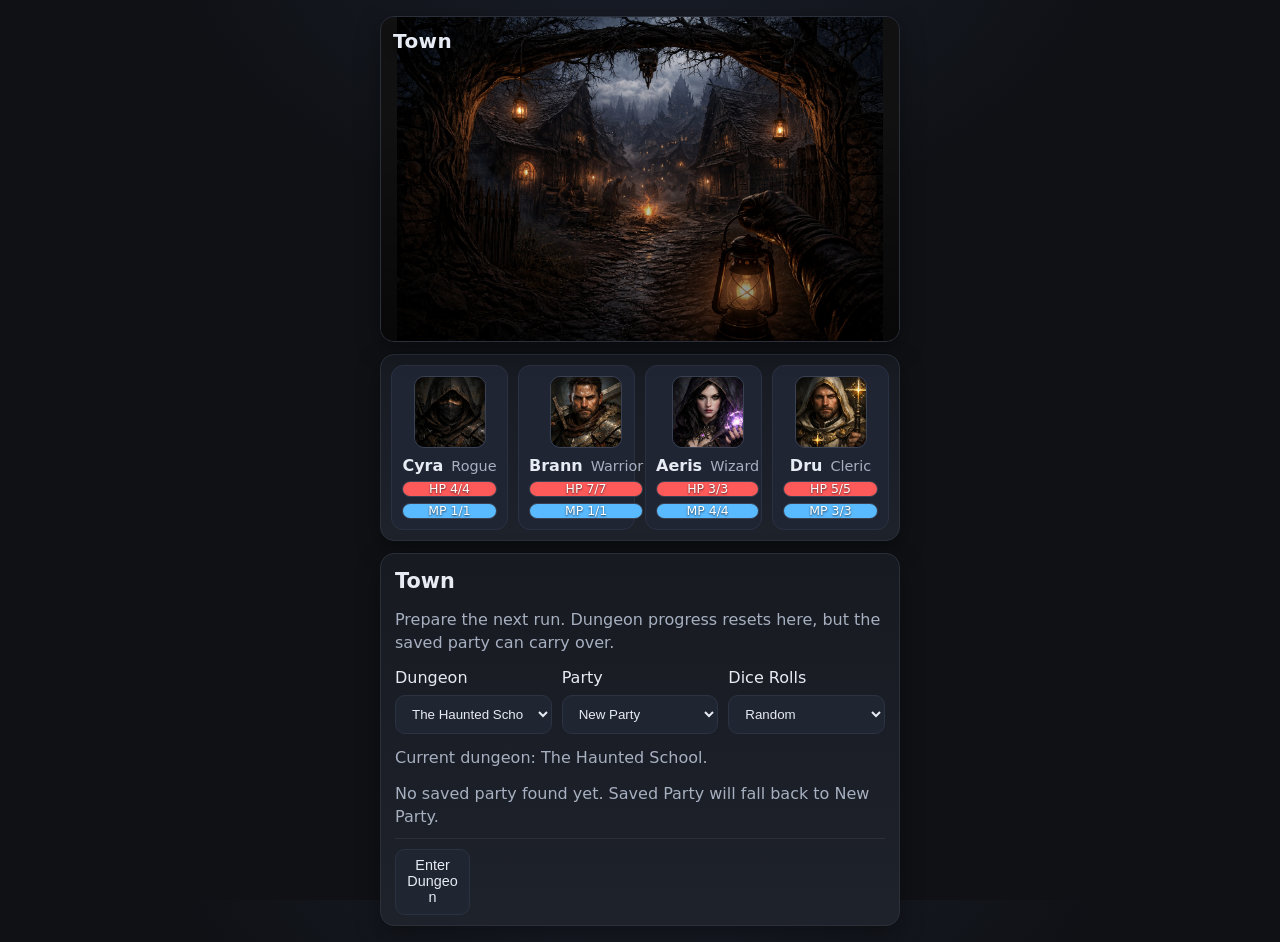
<file: index.html>
<!DOCTYPE html>
<html lang="en">
<head>
  <meta charset="UTF-8" />
  <meta name="viewport" content="width=device-width, initial-scale=1" />
  <title>Four Against Homework</title>
  <link rel="stylesheet" href="styles.css?v=20260324g" />
</head>
<body>
<div class="page">
    <main class="column">

      <!-- Monster Panel -->
      <section class="card monster" id="monster-panel">
        <img id="monster-img" class="monster-img" alt="Monster" />
        <div class="monster-overlay">
          <div class="monster-meta">
            <div class="monster-name" id="monster-name">??</div>
          </div>
          <div class="monster-stats" id="monster-stats">
			<div class="badge" id="monster-power">Power: 0</div>
            <div class="row">
              <span class="label">HP</span>
              <div class="bar" aria-label="Monster HP">
                <div class="bar-fill" id="monster-hp-fill" style="background: var(--hp); width: 50%"></div>
                <div class="bar-text" id="monster-hp-fill-text">0 / 0</div>
              </div>
            </div>
          </div>
        </div>
      </section>

      <!-- Party Panel -->
      <section class="card party" id="party">
        <!-- Party members injected by JS -->
      </section>

      <!-- Story / Situation Text -->
      <section class="card story" id="story">
        <div class="story-scroll" id="story-scroll">
          <div class="story-content" id="story-content">
            The party stands before the old haunted school house. The air hums with dread...and learning potential!<br>
          </div>
          <div class="actions" id="actions">
            <!-- Buttons injected by JS for easy reconfiguration -->
          </div>
        </div>
      </section>

    </main>
  </div>

  <!-- Character modal -->
<div id="char-modal-backdrop" class="char-modal-backdrop" aria-hidden="true">
  <div class="char-modal" role="dialog" aria-modal="true" aria-label="Character details">
    <div class="char-modal-header">
      <div>
        <div class="char-modal-title" id="char-modal-title">Character</div>
        <div class="char-modal-sub" id="char-modal-sub"></div>
      </div>
      <button class="char-modal-close" id="char-modal-close">Close</button>
    </div>

    <div class="char-modal-grid">
      <img id="char-modal-portrait" class="char-modal-portrait" alt="Character portrait" />
      <div>
        <div class="char-kv" id="char-modal-kv"></div>
        <div style="margin-top:12px;">
          <div style="font-weight:700;">Attacks</div>
          <ul class="attack-list" id="char-modal-attacks"></ul>
        </div>
        <div style="margin-top:12px;">
          <div style="font-weight:700;">Combat Bonuses</div>
          <ul class="attack-list" id="char-modal-derived"></ul>
        </div>
      </div>
    </div>
  </div>
</div>

  <script src="js/ui.js?v=20260324g"></script>

  <!-- Data (swap these to swap party/rooms) -->
  <script src="js/data/party.js?v=20260324g"></script>
  <script src="js/data/rooms.js?v=20260324g"></script>
  <script src="js/state.js?v=20260324g"></script>

  <!-- Game logic -->
  <script src="js/stateMachine.js?v=20260324g"></script>
  <script src="js/main.js?v=20260324g"></script>

  <!-- Tests -->
  <script src="js/tests/smokeTests.js?v=20260324g"></script>
</body>
</html>
</file>
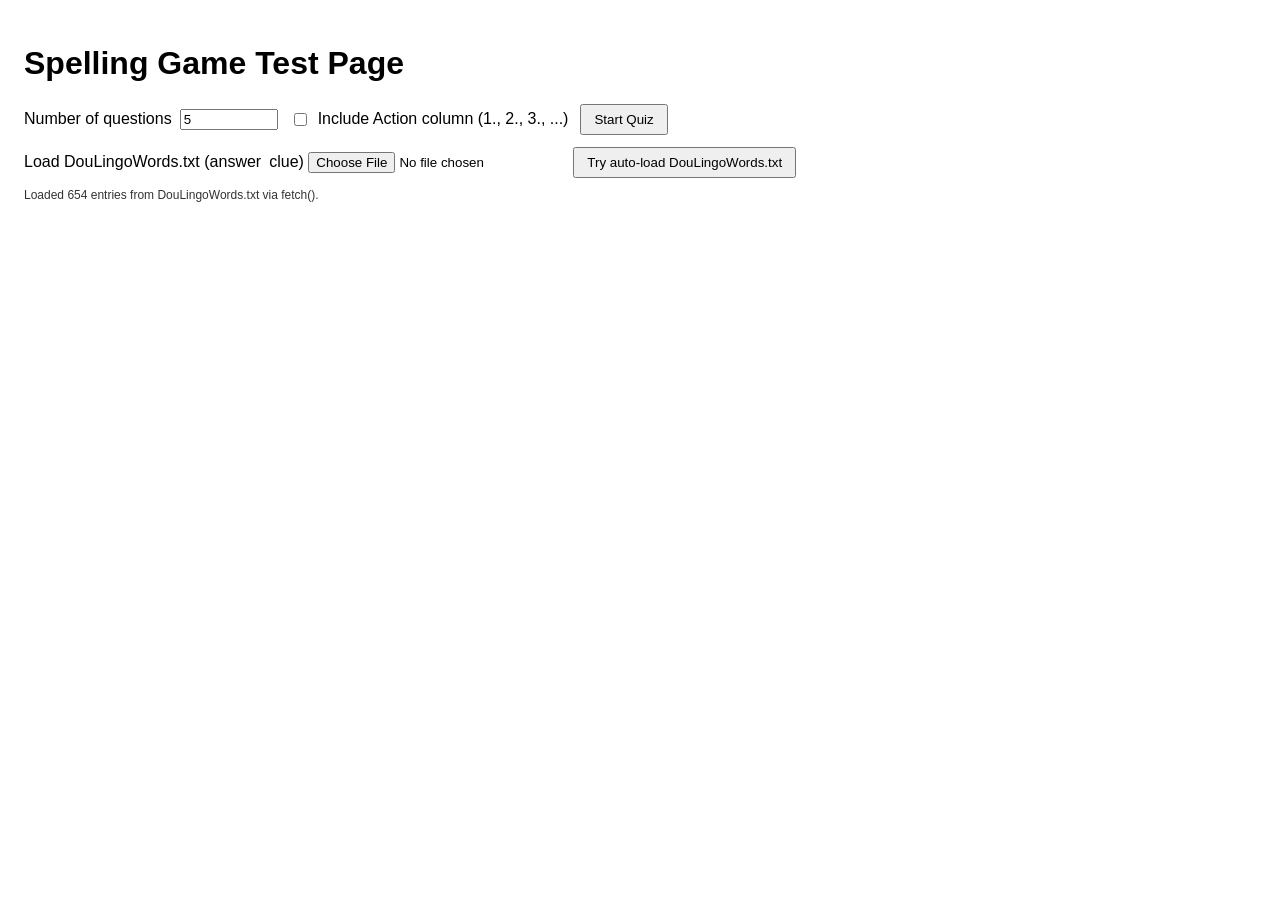
<file: SpellingGameExample.html>
<!DOCTYPE html>
<html lang="en">
<head>
  <meta charset="UTF-8" />
  <title>Spelling Game Test (TSV loader)</title>
  <style>
    body { font-family: Arial, sans-serif; padding: 16px; }
    .controls { display: flex; gap: 12px; align-items: center; flex-wrap: wrap; margin: 12px 0 10px; }
    label { display: inline-flex; gap: 8px; align-items: center; }
    input[type="number"] { width: 90px; }
    #status { margin: 8px 0 16px; color: #333; }

    #quiz-overlay {
      position: fixed; inset: 0;
      background: rgba(0,0,0,0.5);
      display: flex; align-items: center; justify-content: center;
      z-index: 9999;
    }

    .quiz-modal {
      background: #fff;
      padding: 16px 20px;
      border-radius: 10px;
      max-width: 980px;
      width: 95%;
      box-shadow: 0 6px 16px rgba(0,0,0,0.3);
      max-height: 85vh;
      overflow: auto;
    }

    .quiz-modal h2 { margin: 0 0 12px; }

    table { width: 100%; border-collapse: collapse; margin-bottom: 12px; font-size: 14px; }
    th, td { border: 1px solid #ccc; padding: 6px; vertical-align: top; }
    th { background: #f0f0f0; }

    .col-action { width: 8%; white-space: nowrap; }
    .col-question { width: 32%; }
    .col-user { width: 22%; }
    .col-correct { width: 28%; }
    .col-mistakes { width: 6%; text-align: center; }
    .col-roll { width: 6%; text-align: center; }

    .user-answer input { width: 100%; box-sizing: border-box; }

    .correct-answer { font-family: monospace; white-space: pre-wrap; }
    .mistake { color: red; font-weight: bold; }

    .quiz-footer {
      display: flex; align-items: center; justify-content: space-between;
      gap: 12px; flex-wrap: wrap;
    }

    .total-mistakes { font-weight: bold; }
    button { padding: 6px 12px; cursor: pointer; }
    .small { font-size: 12px; color: #666; }
  </style>
</head>
<body>

  <h1>Spelling Game Test Page</h1>

  <div class="controls">
    <label>
      Number of questions
      <input id="numQuestions" type="number" min="1" step="1" value="5" />
    </label>

    <label>
      <input id="includeActions" type="checkbox" />
      Include Action column (1., 2., 3., ...)
    </label>

    <button id="startBtn">Start Quiz</button>
  </div>

  <div class="controls">
    <label>
      Load DouLingoWords.txt (answer<TAB>clue)
      <input id="fileInput" type="file" accept=".txt,.tsv" />
    </label>
    <button id="reloadBtn" title="Tries fetch('DouLingoWords.txt') again">Try auto-load DouLingoWords.txt</button>
  </div>

  <div id="status" class="small"></div>

<script>
  // Default fallback questions (used if no file loaded)
  let QUESTIONS = [
    { clue: "Feline pet", answer: "cat" },
    { clue: "Opposite of cold", answer: "hot" },
    { clue: "Baby dog", answer: "puppy" },
    { clue: "Color of grass", answer: "green" },
    { clue: "Star at the center of our solar system", answer: "sun" },
    { clue: "Day after Monday", answer: "tuesday" },
    { clue: "Frozen water", answer: "ice" },
    { clue: "Not old", answer: "new" },
    { clue: "Large body of water", answer: "ocean" },
    { clue: "Man's best friend", answer: "dog" },
    { clue: "To sleep lightly", answer: "nap" },
    { clue: "First month of the year", answer: "january" }
  ];

  const statusEl = document.getElementById("status");
  function setStatus(msg) { statusEl.textContent = msg; }

  function escapeHtml(str) {
    return String(str)
      .replace(/&/g, "&amp;")
      .replace(/</g, "&lt;")
      .replace(/>/g, "&gt;")
      .replace(/"/g, "&quot;")
      .replace(/'/g, "&#039;");
  }

  function pickRandomQuestions(count) {
    const indices = Array.from(QUESTIONS.keys());
    for (let i = indices.length - 1; i > 0; i--) {
      const j = Math.floor(Math.random() * (i + 1));
      [indices[i], indices[j]] = [indices[j], indices[i]];
    }
    return indices.slice(0, count).map(i => QUESTIONS[i]);
  }

  // Levenshtein edit distance
  function levenshtein(a, b) {
    const m = a.length, n = b.length;
    const dp = Array.from({ length: m + 1 }, () => Array(n + 1).fill(0));
    for (let i = 0; i <= m; i++) dp[i][0] = i;
    for (let j = 0; j <= n; j++) dp[0][j] = j;

    for (let i = 1; i <= m; i++) {
      for (let j = 1; j <= n; j++) {
        const cost = a[i - 1] === b[j - 1] ? 0 : 1;
        dp[i][j] = Math.min(
          dp[i - 1][j] + 1,
          dp[i][j - 1] + 1,
          dp[i - 1][j - 1] + cost
        );
      }
    }
    return dp[m][n];
  }

  // for auto-5 rule: any overlap in letters/digits (ignoring spaces/punct)
  function hasAnyAlnumOverlap(correctRaw, userRaw) {
    const c = (correctRaw || "").toLowerCase().match(/[a-z0-9]/g) || [];
    const u = (userRaw || "").toLowerCase().match(/[a-z0-9]/g) || [];
    if (c.length === 0 || u.length === 0) return false;
    const setC = new Set(c);
    for (const ch of u) if (setC.has(ch)) return true;
    return false;
  }

  // Remove spaces ONLY (punct stays)
  function removeSpaces(s) {
    return String(s || "").replace(/\s+/g, "");
  }

  // New scoring:
  // - spaces excluded from mistakes (removed before distance)
  // - no special missing/extra word rules
  // - keep auto-5 if nothing matches (alnum overlap)
  // - cap at 5
  function computeMistakes(correctRaw, userRaw) {
    if (!hasAnyAlnumOverlap(correctRaw, userRaw)) return 5;
    const c = removeSpaces(correctRaw).toLowerCase();
    const u = removeSpaces(userRaw).toLowerCase();
    const d = levenshtein(c, u);
    return Math.min(5, d);
  }

  // Highlighting: compute diff on de-spaced strings,
  // then map highlights back onto the original correct string (spaces never highlighted).
  function highlightCorrectIgnoringSpaces(correctRaw, userRaw) {
    const correctChars = Array.from(String(correctRaw || ""));
    const correctNoSpace = correctChars.filter(ch => !/\s/.test(ch)).join("");
    const userNoSpace = removeSpaces(userRaw);

    const A = correctNoSpace.toLowerCase();
    const B = String(userNoSpace || "").toLowerCase();

    const m = A.length, n = B.length;
    const dp = Array.from({ length: m + 1 }, () => Array(n + 1).fill(0));
    for (let i = 0; i <= m; i++) dp[i][0] = i;
    for (let j = 0; j <= n; j++) dp[0][j] = j;

    for (let i = 1; i <= m; i++) {
      for (let j = 1; j <= n; j++) {
        const cost = A[i - 1] === B[j - 1] ? 0 : 1;
        dp[i][j] = Math.min(
          dp[i - 1][j] + 1,
          dp[i][j - 1] + 1,
          dp[i - 1][j - 1] + cost
        );
      }
    }

    // Backtrack to get a per-character mark for correctNoSpace characters
    let i = m, j = n;
    const mark = new Array(m).fill(false); // mark[k]=true means correctNoSpace[k] is wrong (sub/del)

    while (i > 0 || j > 0) {
      if (i > 0 && j > 0 && A[i - 1] === B[j - 1] && dp[i][j] === dp[i - 1][j - 1]) {
        // match
        i--; j--;
      } else if (i > 0 && j > 0 && dp[i][j] === dp[i - 1][j - 1] + 1) {
        // substitution => mark that correct char
        mark[i - 1] = true;
        i--; j--;
      } else if (i > 0 && dp[i][j] === dp[i - 1][j] + 1) {
        // deletion => mark that correct char
        mark[i - 1] = true;
        i--;
      } else {
        // insertion => extra user char, nothing to mark in correct
        j--;
      }
    }

    // Rebuild HTML over the ORIGINAL correctRaw, consuming marks for non-space chars
    let k = 0; // index into correctNoSpace / mark
    let html = "";
    for (const ch of correctChars) {
      if (/\s/.test(ch)) {
        html += escapeHtml(ch); // spaces never highlighted
      } else {
        const isWrong = (k < mark.length) ? mark[k] : false;
        if (isWrong) html += `<span class="mistake">${escapeHtml(ch)}</span>`;
        else html += escapeHtml(ch);
        k++;
      }
    }
    return html || escapeHtml(correctRaw);
  }

  /**
   * showQuiz(numQuestions, actions?)
   * returns Promise that resolves to rolls array (6 - mistakes) on OK.
   */
  function showQuiz(numQuestions, actions) {
    const selected = pickRandomQuestions(numQuestions);
    const includeActionCol = Array.isArray(actions);

    return new Promise((resolve) => {
      const headerCells = [
        includeActionCol ? `<th class="col-action">Action</th>` : ``,
        `<th class="col-question">Question</th>`,
        `<th class="col-user">Your Answer</th>`,
        `<th class="col-correct">Real Answer</th>`,
        `<th class="col-mistakes">Mistakes</th>`,
        `<th class="col-roll">Roll</th>`
      ].filter(Boolean).join("");

      const rowsHtml = selected.map((q, idx) => `
        <tr data-index="${idx}">
          ${includeActionCol ? `<td class="col-action">${escapeHtml(actions[idx] ?? "")}</td>` : ``}
          <td class="col-question">${escapeHtml(q.clue)}</td>
          <td class="col-user user-answer">
            <input type="text" data-index="${idx}" autocomplete="off" />
          </td>
          <td class="col-correct correct-answer"></td>
          <td class="col-mistakes mistake-count"></td>
          <td class="col-roll roll-cell"></td>
        </tr>
      `).join("");

      const overlay = document.createElement("div");
      overlay.id = "quiz-overlay";
      overlay.innerHTML = `
        <div class="quiz-modal">
          <h2>Spelling Quiz</h2>
          <table>
            <thead><tr>${headerCells}</tr></thead>
            <tbody>${rowsHtml}</tbody>
          </table>
          <div class="quiz-footer">
            <div class="total-mistakes">Total mistakes: <span id="total-mistakes">0</span></div>
            <div><button id="quiz-submit">Submit</button></div>
          </div>
        </div>
      `;
      document.body.appendChild(overlay);

      const submitButton = overlay.querySelector("#quiz-submit");
      const totalMistakesSpan = overlay.querySelector("#total-mistakes");
      const tbody = overlay.querySelector("tbody");
      const firstInput = overlay.querySelector('input[data-index="0"]');

      let graded = false;
      const rolls = new Array(selected.length).fill(6);

      submitButton.addEventListener("click", () => {
        if (!graded) {
          let totalMistakes = 0;
          const rows = Array.from(tbody.querySelectorAll("tr[data-index]"));

          rows.forEach(row => {
            const idx = parseInt(row.getAttribute("data-index"), 10);
            const correct = selected[idx].answer;
            const input = row.querySelector('input[data-index]');
            const userAns = input.value;

            const mistakes = computeMistakes(correct, userAns);
            const roll = 6 - mistakes;

            rolls[idx] = roll;
            totalMistakes += mistakes;

            row.querySelector(".correct-answer").innerHTML = highlightCorrectIgnoringSpaces(correct, userAns);
            row.querySelector(".mistake-count").textContent = String(mistakes);
            row.querySelector(".roll-cell").textContent = String(roll);

            input.disabled = true;
          });

          totalMistakesSpan.textContent = String(totalMistakes);
          graded = true;
          submitButton.textContent = "OK";
        } else {
          overlay.remove();
          resolve(rolls);
        }
      });

      if (firstInput) firstInput.focus();
    });
  }

  // Parse DouLingoWords format: answer \t clue
  function parseDouLingoText(text) {
    const lines = String(text || "").split(/\r?\n/);
    const out = [];

    for (const line of lines) {
      if (!line.trim()) continue;
      const parts = line.split("\t");
      if (parts.length < 2) continue;

      const answer = parts[0].trim();
      const clue = parts.slice(1).join("\t").trim(); // in case clue contains tabs
      if (!answer || !clue) continue;

      out.push({ answer, clue });
    }
    return out;
  }

  async function tryAutoLoad() {
    try {
      const resp = await fetch("DouLingoWords.txt", { cache: "no-store" });
      if (!resp.ok) throw new Error(`HTTP ${resp.status}`);
      const text = await resp.text();
      const parsed = parseDouLingoText(text);
      if (parsed.length === 0) throw new Error("Parsed 0 valid lines (needs answer<TAB>clue).");

      QUESTIONS = parsed;
      setStatus(`Loaded ${QUESTIONS.length} entries from DouLingoWords.txt via fetch().`);
    } catch (e) {
      setStatus(`Auto-load failed (this is normal if you're opening the HTML file directly).
Tip: run a local server or use the file picker. Details: ${e.message}`);
    }
  }

  // Demo wiring
  const startBtn = document.getElementById("startBtn");
  const numInput = document.getElementById("numQuestions");
  const includeActionsCb = document.getElementById("includeActions");
  const fileInput = document.getElementById("fileInput");
  const reloadBtn = document.getElementById("reloadBtn");

  startBtn.addEventListener("click", async () => {
    const max = QUESTIONS.length;
    let n = parseInt(numInput.value, 10);
    if (isNaN(n) || n <= 0) {
      alert("Please enter a positive number.");
      return;
    }
    n = Math.min(n, max);

    let actions;
    if (includeActionsCb.checked) {
      actions = Array.from({ length: n }, (_, i) => `${i + 1}.`);
    }

    const rolls = await showQuiz(n, actions);
    console.log("Returned rolls array:", rolls);
    alert("Returned rolls array:\n" + JSON.stringify(rolls));
  });

  fileInput.addEventListener("change", async (ev) => {
    const file = ev.target.files && ev.target.files[0];
    if (!file) return;

    const text = await file.text();
    const parsed = parseDouLingoText(text);

    if (parsed.length === 0) {
      alert("Could not parse any lines. Format must be: answer<TAB>clue");
      return;
    }

    QUESTIONS = parsed;
    setStatus(`Loaded ${QUESTIONS.length} entries from file: ${file.name}`);
  });

  reloadBtn.addEventListener("click", () => {
    tryAutoLoad();
  });

  // Start: try auto-load; fallback is built-in questions or file picker.
  tryAutoLoad();
</script>

</body>
</html>
</file>
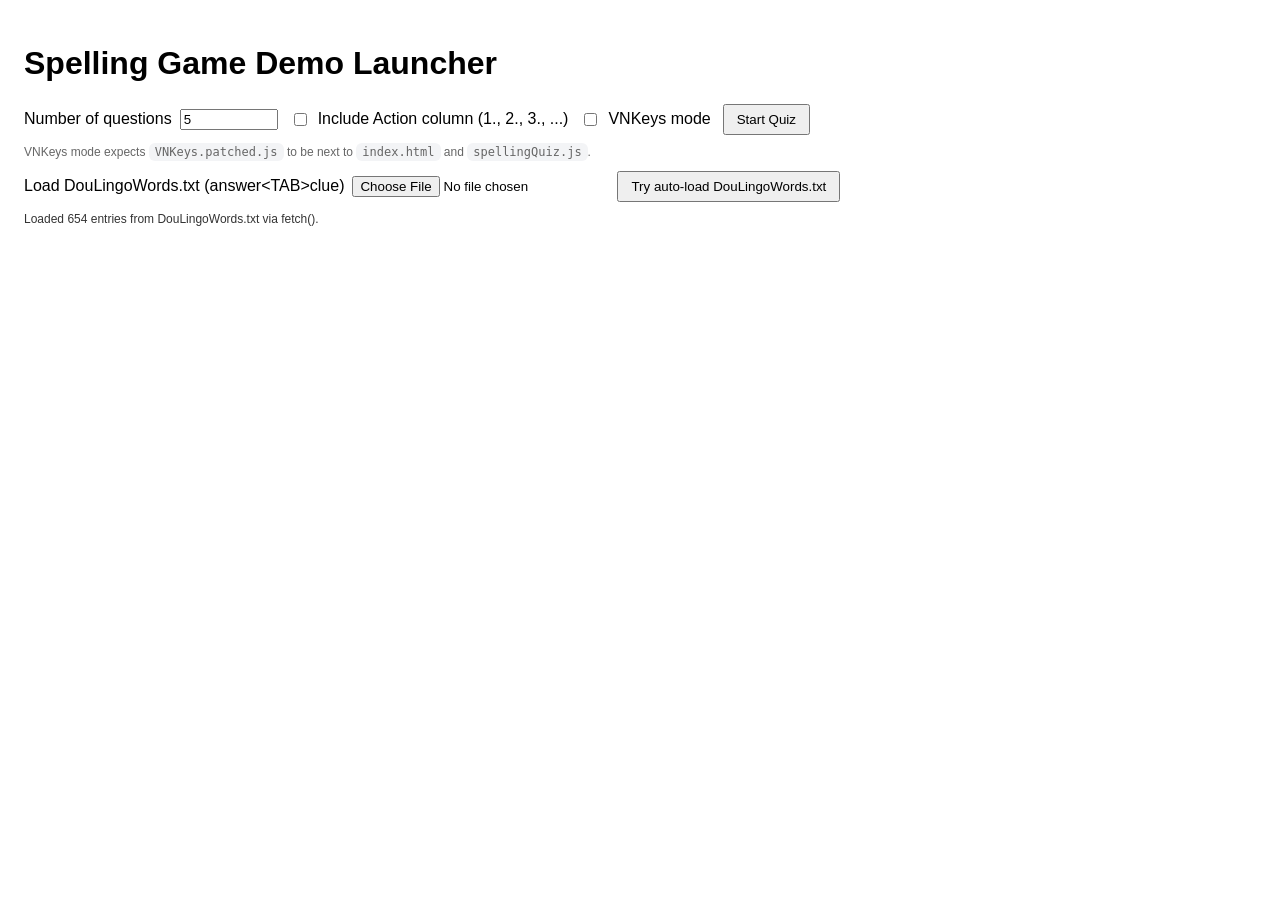
<file: SpellingGameLoadFunctions.html>
<!DOCTYPE html>
<html lang="en">
<head>
  <meta charset="UTF-8" />
  <title>Spelling Game Demo Launcher</title>
  <style>
    body { font-family: Arial, sans-serif; padding: 16px; }
    .controls { display: flex; gap: 12px; align-items: center; flex-wrap: wrap; margin: 12px 0 10px; }
    label { display: inline-flex; gap: 8px; align-items: center; }
    input[type="number"] { width: 90px; }
    #status { margin: 8px 0 16px; color: #333; font-size: 12px; }
    button { padding: 6px 12px; cursor: pointer; }
    .hint { color:#666; font-size:12px; margin-top:6px; }
    code { background:#f3f4f6; padding:2px 6px; border-radius:6px; }
  </style>
</head>
<body>
  <h1>Spelling Game Demo Launcher</h1>

  <div class="controls">
    <label>
      Number of questions
      <input id="numQuestions" type="number" min="1" step="1" value="5" />
    </label>

    <label>
      <input id="includeActions" type="checkbox" />
      Include Action column (1., 2., 3., ...)
    </label>

    <label>
      <input id="vnkeys" type="checkbox" />
      VNKeys mode
    </label>

    <button id="startBtn">Start Quiz</button>
  </div>

  <div class="hint">
    VNKeys mode expects <code>VNKeys.patched.js</code> to be next to <code>index.html</code> and <code>spellingQuiz.js</code>.
  </div>

  <div class="controls">
    <label>
      Load DouLingoWords.txt (answer&lt;TAB&gt;clue)
      <input id="fileInput" type="file" accept=".txt,.tsv" />
    </label>
    <button id="reloadBtn" title="Tries fetch('DouLingoWords.txt') again">Try auto-load DouLingoWords.txt</button>
  </div>

  <div id="status"></div>

  <script type="module">
    import { setQuestionBank, parseDouLingoText, tryAutoLoadQuestions, showSpellingQuiz } from "./spellingQuiz.js";

    const statusEl = document.getElementById("status");
    const setStatus = (msg) => { statusEl.textContent = msg; };

    const startBtn = document.getElementById("startBtn");
    const numInput = document.getElementById("numQuestions");
    const includeActionsCb = document.getElementById("includeActions");
    const vnkeysCb = document.getElementById("vnkeys");
    const fileInput = document.getElementById("fileInput");
    const reloadBtn = document.getElementById("reloadBtn");

    async function autoLoad() {
      try {
        const count = await tryAutoLoadQuestions("DouLingoWords.txt");
        setStatus(`Loaded ${count} entries from DouLingoWords.txt via fetch().`);
      } catch (e) {
        setStatus(`Auto-load failed (normal if opening HTML directly). Use file picker or run a local server. Details: ${e.message}`);
      }
    }

    startBtn.addEventListener("click", async () => {
      let n = parseInt(numInput.value, 10);
      if (isNaN(n) || n <= 0) {
        alert("Please enter a positive number.");
        return;
      }

      let actions;
      if (includeActionsCb.checked) {
        actions = Array.from({ length: n }, (_, i) => `${i + 1}.`);
      }

      const rolls = await showSpellingQuiz(n, actions, vnkeysCb.checked);
      console.log("Returned rolls array:", rolls);
      alert("Returned rolls array:\n" + JSON.stringify(rolls));
    });

    fileInput.addEventListener("change", async (ev) => {
      const file = ev.target.files && ev.target.files[0];
      if (!file) return;

      const text = await file.text();
      const parsed = parseDouLingoText(text);

      if (parsed.length === 0) {
        alert("Could not parse any lines. Format must be: answer<TAB>clue");
        return;
      }

      setQuestionBank(parsed);
      setStatus(`Loaded ${parsed.length} entries from file: ${file.name}`);
    });

    reloadBtn.addEventListener("click", () => autoLoad());

    autoLoad();
  </script>
</body>
</html>
</file>
<file: styles.css>
:root {
      --bg: #0f1115;
      --panel: #171a21;
      --panel-2: #1e222b;
      --text: #e7ebf3;
      --muted: #a7b0c0;
      --accent: #5aa2ff;
      --hp: #ff5a5a;
      --mp: #5abaff;
      --bar-bg: #2a2f3a;
      --good: #46d369;
      --warn: #f2c94c;
      --bad: #ff6b6b;
      --radius: 14px;
      --max-width: 520px; /* column width on desktop */
      --story-lines: 8;
      --story-line-height: 1.45;
    }

    * { box-sizing: border-box; }
    html, body { height: 100%; }
    body {
      margin: 0;
      font-family: system-ui, -apple-system, Segoe UI, Roboto, Ubuntu, Cantarell, Noto Sans, Helvetica, Arial, "Apple Color Emoji", "Segoe UI Emoji";
      color: var(--text);
      background: radial-gradient(1200px 800px at 50% -10%, #1a1f2b 0%, var(--bg) 40%);
    }

    .page {
      min-height: 100dvh;
      display: flex;
      align-items: flex-start;
      justify-content: center;
      padding: 16px;
    }

    .column {
      width: 100%;
      max-width: var(--max-width);
      display: grid;
      grid-template-rows: auto auto minmax(0, 1fr);
      gap: 12px;
      min-height: calc(100dvh - 32px);
    }

    .card {
      background: linear-gradient(180deg, var(--panel), var(--panel-2));
      border: 1px solid #2a2f3a;
      border-radius: var(--radius);
      box-shadow: 0 8px 24px rgba(0,0,0,0.35);
    }

    .monster {
      position: relative;
      overflow: hidden;
      display: grid;
    }

    .monster-img {
      width: 100%;
      display: block;
      aspect-ratio: 16 / 10;
      object-fit: contain;
      background: #111;
    }

    .monster-overlay {
      position: absolute;
      inset: 0;
      display: flex;
      align-items: flex-start;
      justify-content: space-between;
      padding: 12px;
      background: linear-gradient( to top, rgba(0,0,0,0.55) 0%, rgba(0,0,0,0.25) 40%, rgba(0,0,0,0) 70% );
      pointer-events: none;
    }

    .monster-meta {
      display: grid;
      gap: 6px;
    }

    .monster-name {
      font-weight: 700;
      font-size: 1.25rem;
      letter-spacing: 0.4px;
      text-shadow: 0 2px 12px rgba(0,0,0,0.6);
    }

    .monster-stats {
      display: grid;
      gap: 6px;
      min-width: 48%;
    }

    .badge {
      display: inline-flex;
      align-items: center;
      gap: 6px;
      padding: 4px 8px;
      border-radius: 999px;
      background: rgba(0,0,0,0.45);
      border: 1px solid rgba(255,255,255,0.08);
      font-size: 0.875rem;
      width: fit-content;
      pointer-events: auto; /* allow selection */
    }

    .row { display: flex; align-items: center; gap: 8px; width: 100%; }

    /* Bars */
    .bar {
      position: relative;
      width: 100%;
      height: 16px;
      background: var(--bar-bg);
      border-radius: 999px;
      overflow: hidden;
      border: 1px solid #3a4152;
    }
    .bar-fill { position: absolute; inset: 0 0 0 0; width: 50%; height: 100%; background: var(--hp); }
    .bar-text {
      position: absolute; inset: 0; display: flex; align-items: center; justify-content: center;
      font-size: 0.78rem; color: #fff; text-shadow: 0 1px 2px rgba(0,0,0,0.7);
      mix-blend-mode: normal;
    }

    .story {
      padding: 12px 14px 10px;
      min-height: calc((1em * var(--story-line-height) * var(--story-lines)) + 4.25rem);
      height: 100%;
      min-width: 0;
    }

    .story-scroll {
      height: 100%;
      overflow-y: auto;
      display: flex;
      flex-direction: column;
      gap: 10px;
    }

    .story-content {
      line-height: var(--story-line-height);
      color: var(--muted);
    }

    .actions {
      padding-top: 10px;
      border-top: 1px solid #2a2f3a;
      display: grid;
      grid-template-columns: repeat(3, minmax(0, 1fr));
      gap: 8px;
      margin-top: auto;
    }
    .action-btn {
      width: 100%;
      padding: 8px 9px;
      font-size: 0.9rem;
      line-height: 1.1;
      border-radius: 10px;
      border: 1px solid #2b3241;
      background: #202532;
      color: var(--text);
      cursor: pointer;
      transition: transform 0.04s ease, background 0.2s ease, border-color 0.2s ease;
      touch-action: manipulation;
      white-space: normal;
      overflow-wrap: anywhere;
      word-break: break-word;
    }
    .action-btn:hover { background: #263043; }
    .action-btn:active { transform: translateY(1px) scale(0.995); }

    .party {
      padding: 10px;
      display: flex;            /* horizontal layout */
      gap: 10px;
      flex-wrap: nowrap;
      justify-content: flex-start;
      overflow-x: auto;
      overflow-y: hidden;
      scrollbar-width: thin;
    }

    .member {
      display: grid;
      grid-template-columns: 1fr; /* vertical tile */
      gap: 8px;
      align-items: start;
      justify-items: center;
      text-align: center;
      padding: 10px;
      border-radius: 12px;
      background: #202534;
      border: 1px solid #2a3142;
      flex: 0 0 calc((100% - 30px) / 4);
      min-width: 0;
    }

    .avatar {
      width: 72px; height: 72px; border-radius: 10px; overflow: hidden; border: 1px solid #3a4152; background: #0b0e13;
    }
    .avatar img { width: 100%; height: 100%; object-fit: cover; display: block; }

    .member-main { display: grid; gap: 6px; }
    .member-top { display: flex; align-items: baseline; gap: 8px; }
    .member-name { font-weight: 700; }
    .member-meta { color: var(--muted); font-size: 0.9rem; }

    .controls-placeholder { padding: 16px; color: var(--muted); text-align: center; border: 1px dashed #3a4152; border-radius: var(--radius); background: #1a1f2b; }

    /* Party row tile refinements */
    .member-main { width: 100%; }
    .member-top { justify-content: center; }
    .member .row { display: grid; grid-template-columns: 1fr; gap: 6px; }
    .member .row { width: 100%; }

    /* Desktop spacing */
    @media (min-width: 768px) {
      .actions { grid-template-columns: repeat(6, minmax(0, 1fr)); }
    }

    /* Clickable portraits */
.member .avatar img { cursor: pointer; }

/* Character modal overlay */
.char-modal-backdrop {
  position: fixed; inset: 0;
  background: rgba(0,0,0,0.7);
  display: none;
  align-items: center;
  justify-content: center;
  z-index: 9999;
}

.char-modal {
  width: min(720px, 92vw);
  max-height: 90vh;
  overflow: auto;
  background: #121623;
  border: 1px solid #2b3140;
  border-radius: 16px;
  padding: 16px;
  box-shadow: 0 10px 40px rgba(0,0,0,0.6);
}

.char-modal-header {
  display: flex;
  justify-content: space-between;
  align-items: start;
  gap: 12px;
  margin-bottom: 12px;
}

.char-modal-title { font-size: 1.2rem; font-weight: 800; }
.char-modal-sub { color: var(--muted); font-size: 0.95rem; }

.char-modal-grid {
  display: grid;
  grid-template-columns: 220px 1fr;
  gap: 14px;
}

.char-modal-portrait {
  width: 220px; height: 220px;
  object-fit: cover;
  border-radius: 12px;
  border: 1px solid #2b3140;
}

.char-modal-close {
  border: 1px solid #2b3140;
  background: #1a1f2b;
  color: #e9eefc;
  border-radius: 10px;
  padding: 6px 10px;
  cursor: pointer;
}

.char-kv { display: grid; grid-template-columns: 120px 1fr; gap: 6px 10px; }
.char-kv .k { color: var(--muted); }
.attack-list { margin: 10px 0 0; padding-left: 18px; }
.attack-list li { margin: 6px 0; }
.attack-meta { color: var(--muted); font-size: 0.9rem; }

.town-screen {
  display: grid;
  gap: 12px;
}

.town-title {
  font-size: 1.3rem;
  font-weight: 800;
  color: var(--text);
}

.town-copy,
.town-note,
.town-status {
  color: var(--muted);
}

.town-grid {
  display: grid;
  gap: 10px;
}

.town-field,
.town-check {
  display: grid;
  gap: 6px;
  color: var(--text);
}

.town-check {
  display: inline-flex;
  align-items: center;
  justify-content: flex-start;
  gap: 8px;
  font-size: 0.95rem;
}

.town-check input {
  margin: 0;
  width: auto;
  flex: 0 0 auto;
}

.town-check span {
  display: inline;
  font-size: inherit;
  line-height: 1.2;
}

.town-field select,
.town-file-row input[type="file"],
.town-file-row button {
  width: 100%;
}

.town-field select,
.town-file-row button,
.town-file-row input[type="file"]::file-selector-button {
  border-radius: 10px;
  border: 1px solid #2b3241;
  background: #202532;
  color: var(--text);
  padding: 10px 12px;
}

.town-spelling {
  display: grid;
  gap: 10px;
  padding: 12px;
  border: 1px solid #2b3241;
  border-radius: 12px;
  background: rgba(255,255,255,0.03);
}

.town-subtitle {
  font-weight: 700;
  color: var(--text);
}

.town-file-row {
  display: grid;
  gap: 8px;
}

@media (min-width: 768px) {
  .town-grid {
    grid-template-columns: repeat(3, 1fr);
  }

  .town-file-row {
    grid-template-columns: 1fr auto;
  }
}
</file>
